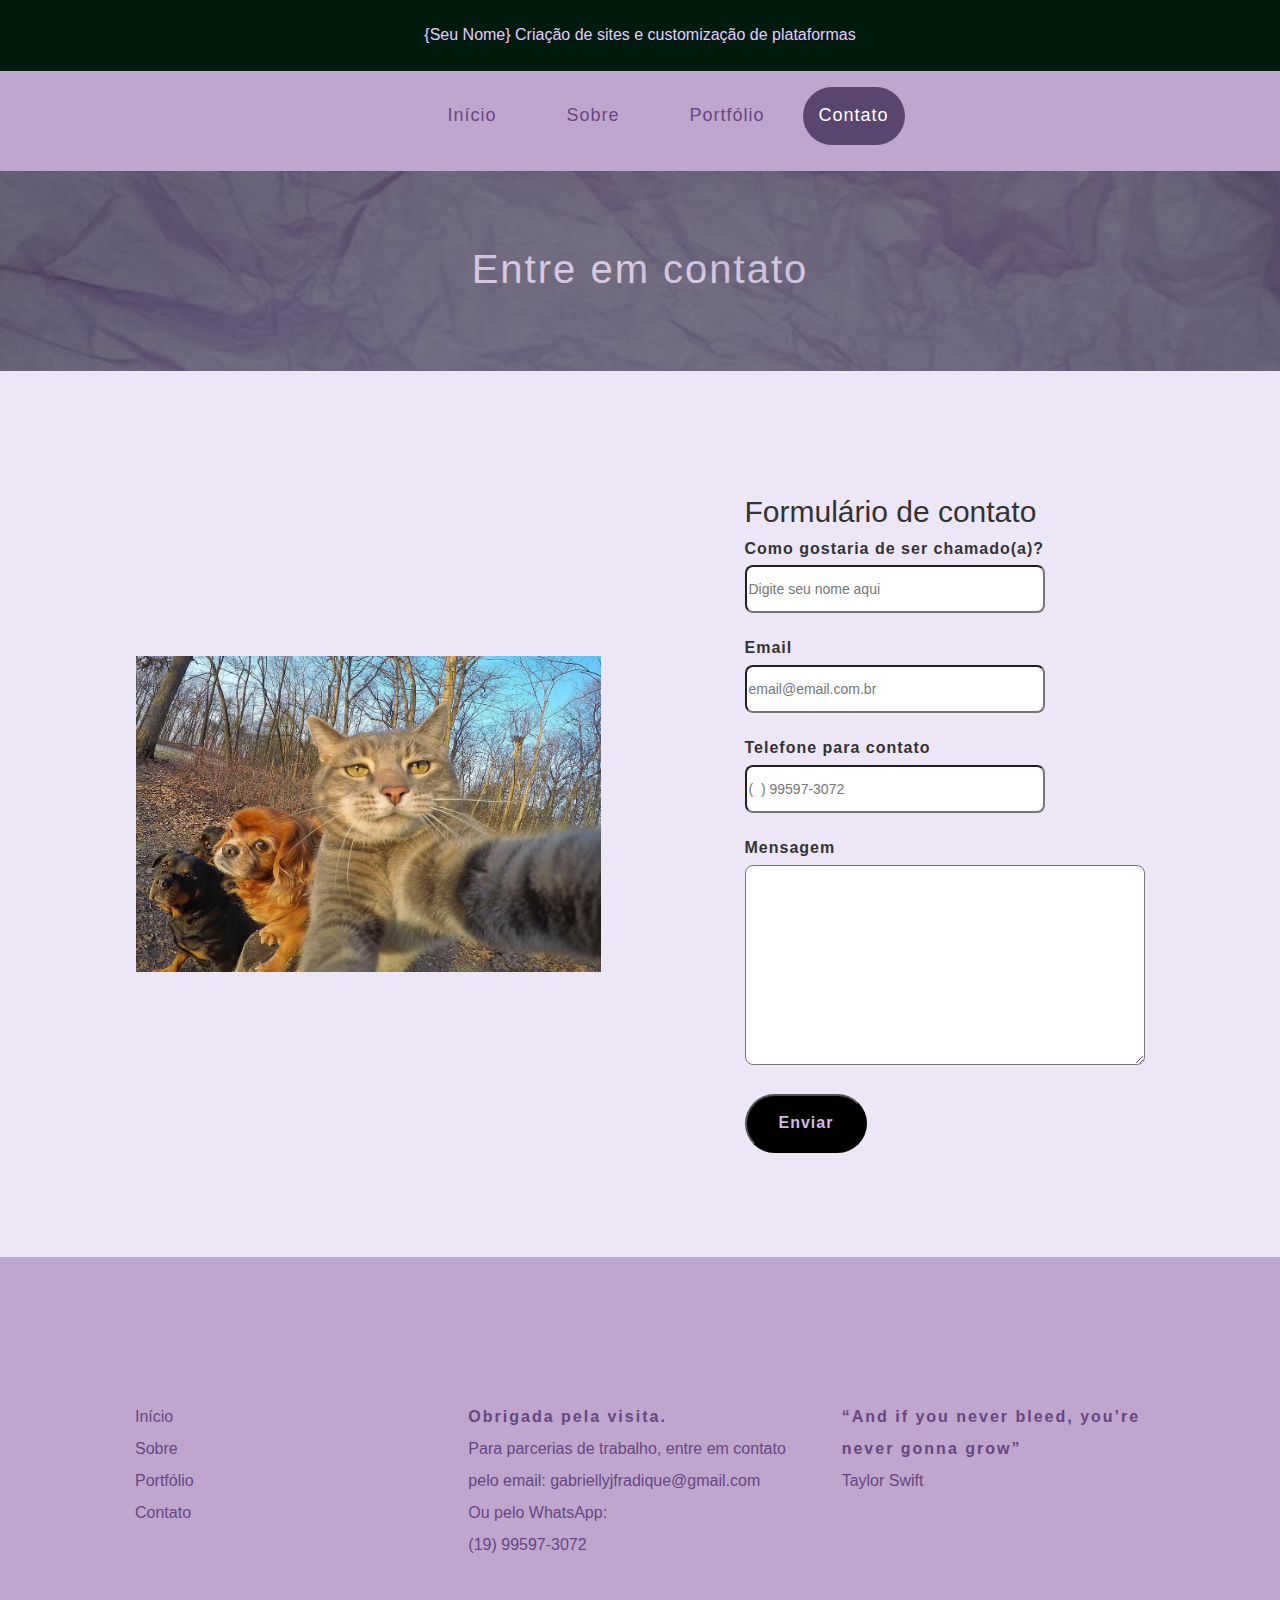
<file: site-modelo/pages/contato.html>
<!DOCTYPE html>
<html>
<head>
    <meta charset="UTF-8">
    <meta name="viewport" content="width=device-width, initial-scale=1.0">
    <title>Seu Nome - Criação de sites e customização de plataformas</title>
    <link rel="stylesheet" href="../css/estilo-modelo.css">
    <link rel="stylesheet" href="https://maxcdn.bootstrapcdn.com/bootstrap/3.4.1/css/bootstrap.min.css">
</head>
<body>
    <div class="toponav">
    <header class="topo">
    {Seu Nome} Criação de sites e customização de plataformas
    </header>
    <nav>
    <ul>
        <li class="nav-topo"><a href="../index.html">Início</a></li>
        <li class="nav-topo"><a href="../pages/informacoes-pessoais.html">Sobre</a></li>
     <!--   <li class="nav-topo"><a href="../pages/objetivos-profissionais.html">Objetivos profissionais</a></li> -->
        <!-- <li class="nav-topo"><a href="#">Currículo</a></li> -->
        <li class="nav-topo"><a href="../pages/portfolio.html">Portfólio</a></li>
        <li class="nav-topo-active">Contato</a></li>
    </ul>
    </nav>
    </div>
    <main>
        <!--Seção imagem do topo das páginas-->
        <section class="bloco-imagem-paginas">
            <div class="bg-txt">
            <p>Entre em contato</p>
            </div>
        </section>
        <!--Seção de contato - formulário -->
        <section class="bloco-contato">
            <div class="foto-esquerda">
                <img src="../img/gatinho.jpg"
                alt="Imagem de letreito em led on de se lê Everything is connected"
                width="465" height="316">
            </div>
            <div class="txt-direita">
                <h2 class="titulo-texto">Formulário de contato</h2>
                <form class="form-contato">
                    <label class="form-label" for="nome">Como gostaria de ser chamado(a)?</label><br>
                    <input class="form-input" type="text" id="nome" placeholder="Digite seu nome aqui"><br>
                    <label class="form-label" for="email">Email</label><br>
                    <input class="form-input" type="email" id="email" placeholder="email@email.com.br"><br>
                    <label class="form-label" for="telefone">Telefone para contato</label><br>
                    <input class="form-input" type="number" id="telefone" placeholder="(  ) 99597-3072"><br>
                    <label class="form-label">Mensagem</label><br>
                    <textarea class="form-input-mensagem" type="text" id="mensagem" name="mensagem"></textarea><br>
                    <input type="button" class="botao-form" value="Enviar"></input>
                </form>
            </div>
        </section>
    </main>
    <footer>
        <div class="container-fluid">
            <div class="row">
                <div class="col-sm-4">
                    <ul>
                        <li class="nav-rodape"><a href="../site-modelo/index.html">Início</a></li>
                        <li class="nav-rodape"><a href="../site-modelo/pages/informacoes-pessoais.html">Sobre</a></li>
                       <!-- <li class="nav-rodape"><a href="../site-modelo/pages/objetivos-profissionais.html">Objetivos profissionais</a></li> -->
                        <!-- <li class="menu-rodape"><a href="#">Currículo</a></li> -->
                        <li class="nav-rodape"><a href="../site-modelo/pages/portfolio.html">Portfólio</a></li>
                        <li class="nav-rodape"><a href="../site-modelo/pages/contato.html">Contato</a></li>
                    </ul>
                </div>
                <div class="col-sm-4">
                    <spam style="font-weight: bold; letter-spacing: 2px; line-height: 30px;">Obrigada pela visita.</spam><br>
                    <spam>Para parcerias de trabalho, 
                    entre em contato pelo email: gabriellyjfradique@gmail.com</spam><br>
                    <spam>Ou pelo WhatsApp:</spam><br>
                    <spam>(19) 99597-3072</spam>
                </div>
                <div class="col-sm-4">
                    <spam style="font-weight: bold; letter-spacing: 2px;">“And if you never bleed, you’re never gonna grow”</spam><br>
                    <spam>Taylor Swift</spam>
              </div>
            </div>
        </div>
    </footer>
</body>
</html>
</file>
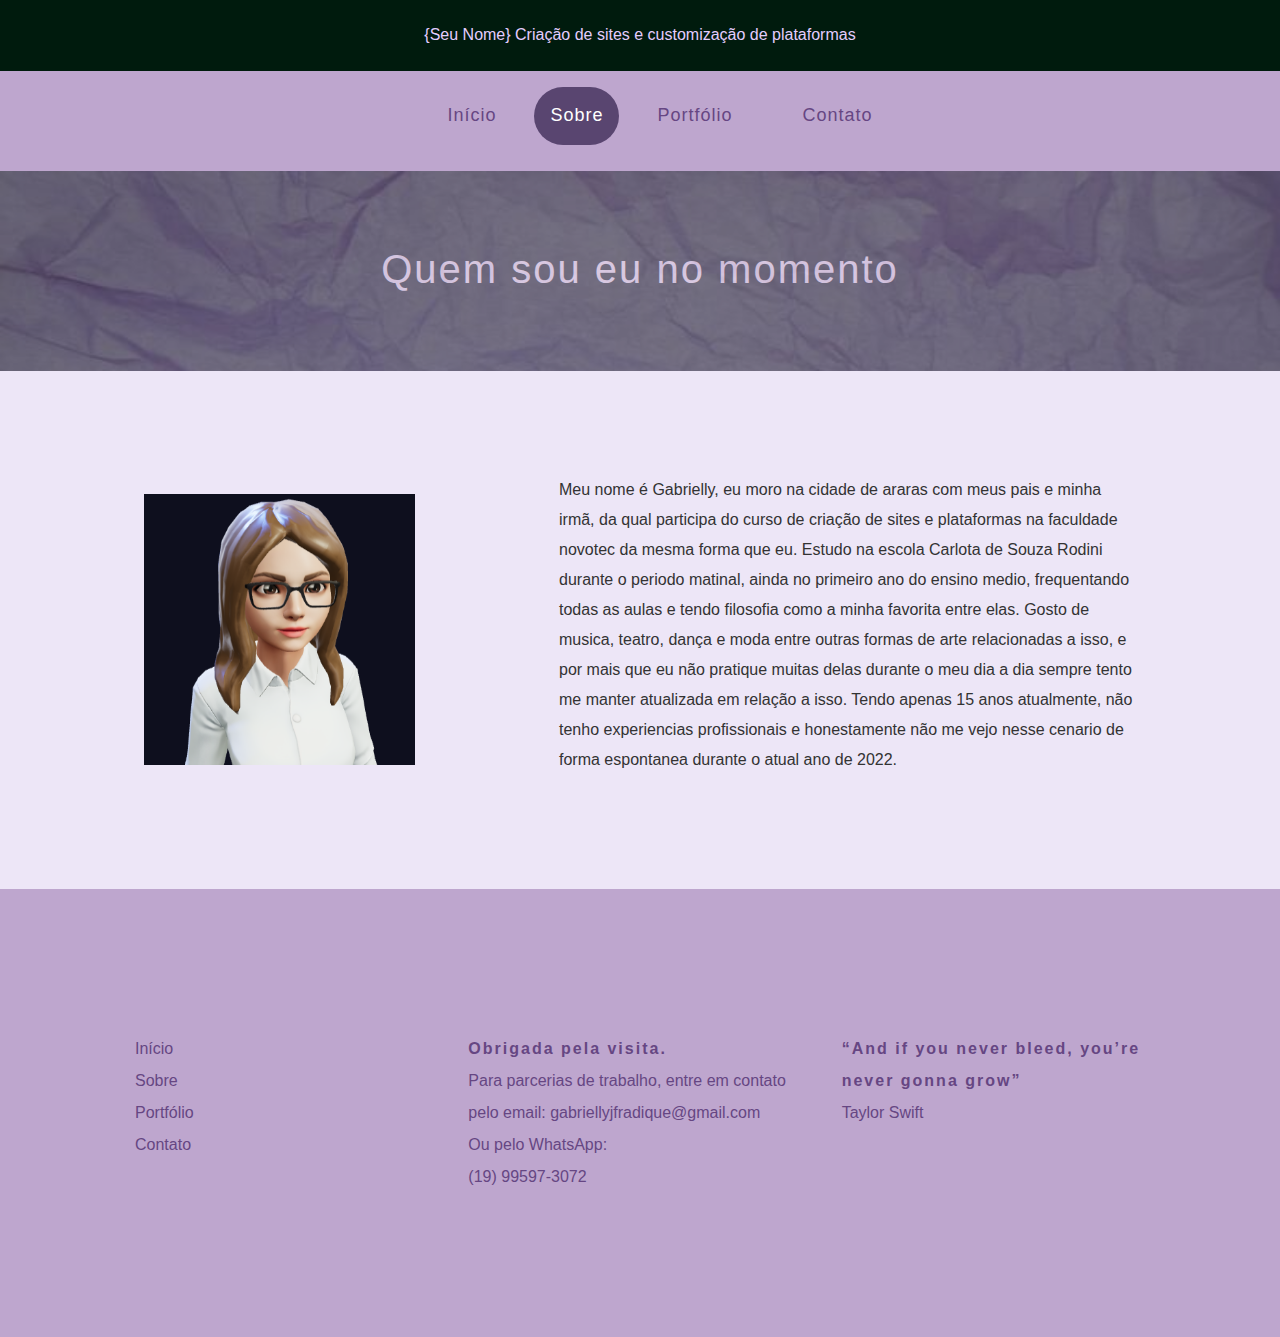
<file: site-modelo/pages/informacoes-pessoais.html>
<!DOCTYPE html>
<html>
<head>
    <meta charset="UTF-8">
    <meta name="viewport" content="width=device-width, initial-scale=1.0">
    <title>Seu Nome - Criação de sites e customização de plataformas</title>
    <link rel="stylesheet" href="../css/estilo-modelo.css">
    <link rel="stylesheet" href="https://maxcdn.bootstrapcdn.com/bootstrap/3.4.1/css/bootstrap.min.css">
</head>
<body>
    <div class="toponav">
    <header class="topo">
    {Seu Nome} Criação de sites e customização de plataformas
    </header>
    <nav>
    <ul>
        <li class="nav-topo"><a href="../index.html"> Início</a></li>
        <li class="nav-topo-active">Sobre</a></li>
      <!--  <li class="nav-topo"><a href="../pages/objetivos-profissionais.html">Objetivos profissionais</a></li> -->
        <!-- <li class="nav-topo"><a href="#">Currículo</a></li> -->
        <li class="nav-topo"><a href="../pages/portfolio.html">Portfólio</a></li>
        <li class="nav-topo"><a href="../pages/contato.html">Contato</a></li>
    </ul>
    </nav>
    </div>
    <main>
        <!--Seção imagem do topo das páginas-->
        <section class="bloco-imagem-paginas">
            <div class="bg-txt">
            <p>Quem sou eu no momento</p>
            </div>
        </section>
        <!-- Seção objetivos profissionais (imagem na esquerda e texto na direita) -->
        <section class="bloco-objetivos-profissionais">
            <div class="foto-esquerda">
                <img src="../img/avatar.png"
                alt="Imagem de um alvo preto e branco com dardo amarelo próximo ao centro"
                width="271" height="271">
            </div>
            <div class="txt-direita">
                <p class="corpo">
                    Meu nome é Gabrielly, eu moro na cidade de araras 
com meus pais e minha irmã, da qual participa do curso de criação de sites 
e plataformas na faculdade novotec da mesma forma que eu.
Estudo na escola Carlota de Souza Rodini durante o periodo matinal, ainda no primeiro ano do ensino medio, frequentando todas as aulas e tendo filosofia como a minha favorita entre elas.
Gosto de musica, teatro, dança e moda entre outras formas de arte relacionadas a isso, e por mais que eu não pratique muitas delas durante o meu dia a dia sempre tento me manter atualizada em relação a isso.
Tendo apenas 15 anos atualmente, não tenho experiencias profissionais 
e honestamente não me vejo nesse cenario de forma espontanea durante 
o atual ano de 2022.

            </div>
        </section>
    </main>
    <footer>
        <div class="container-fluid">
            <div class="row">
                <div class="col-sm-4">
                    <ul>
                        <li class="nav-rodape"><a href="../site-modelo/index.html">Início</a></li>
                        <li class="nav-rodape"><a href="../site-modelo/pages/informacoes-pessoais.html">Sobre</a></li>
                     <!--   <li class="nav-rodape"><a href="../site-modelo/pages/objetivos-profissionais.html">Objetivos profissionais</a></li> -->
                        <!-- <li class="menu-rodape"><a href="#">Currículo</a></li> -->
                        <li class="nav-rodape"><a href="../site-modelo/pages/portfolio.html">Portfólio</a></li>
                        <li class="nav-rodape"><a href="../site-modelo/pages/contato.html">Contato</a></li>
                    </ul>
                </div>
                <div class="col-sm-4">
                    <spam style="font-weight: bold; letter-spacing: 2px; line-height: 30px;">Obrigada pela visita.</spam><br>
                    <spam>Para parcerias de trabalho, 
                    entre em contato pelo email: gabriellyjfradique@gmail.com</spam><br>
                    <spam>Ou pelo WhatsApp:</spam><br>
                    <spam>(19) 99597-3072</spam>
                </div>
                <div class="col-sm-4">
                    <spam style="font-weight: bold; letter-spacing: 2px;">“And if you never bleed, you’re never gonna grow”</spam><br>
                    <spam>Taylor Swift</spam>
              </div>
            </div>
        </div>
    </footer>
</body>
</html>
</file>
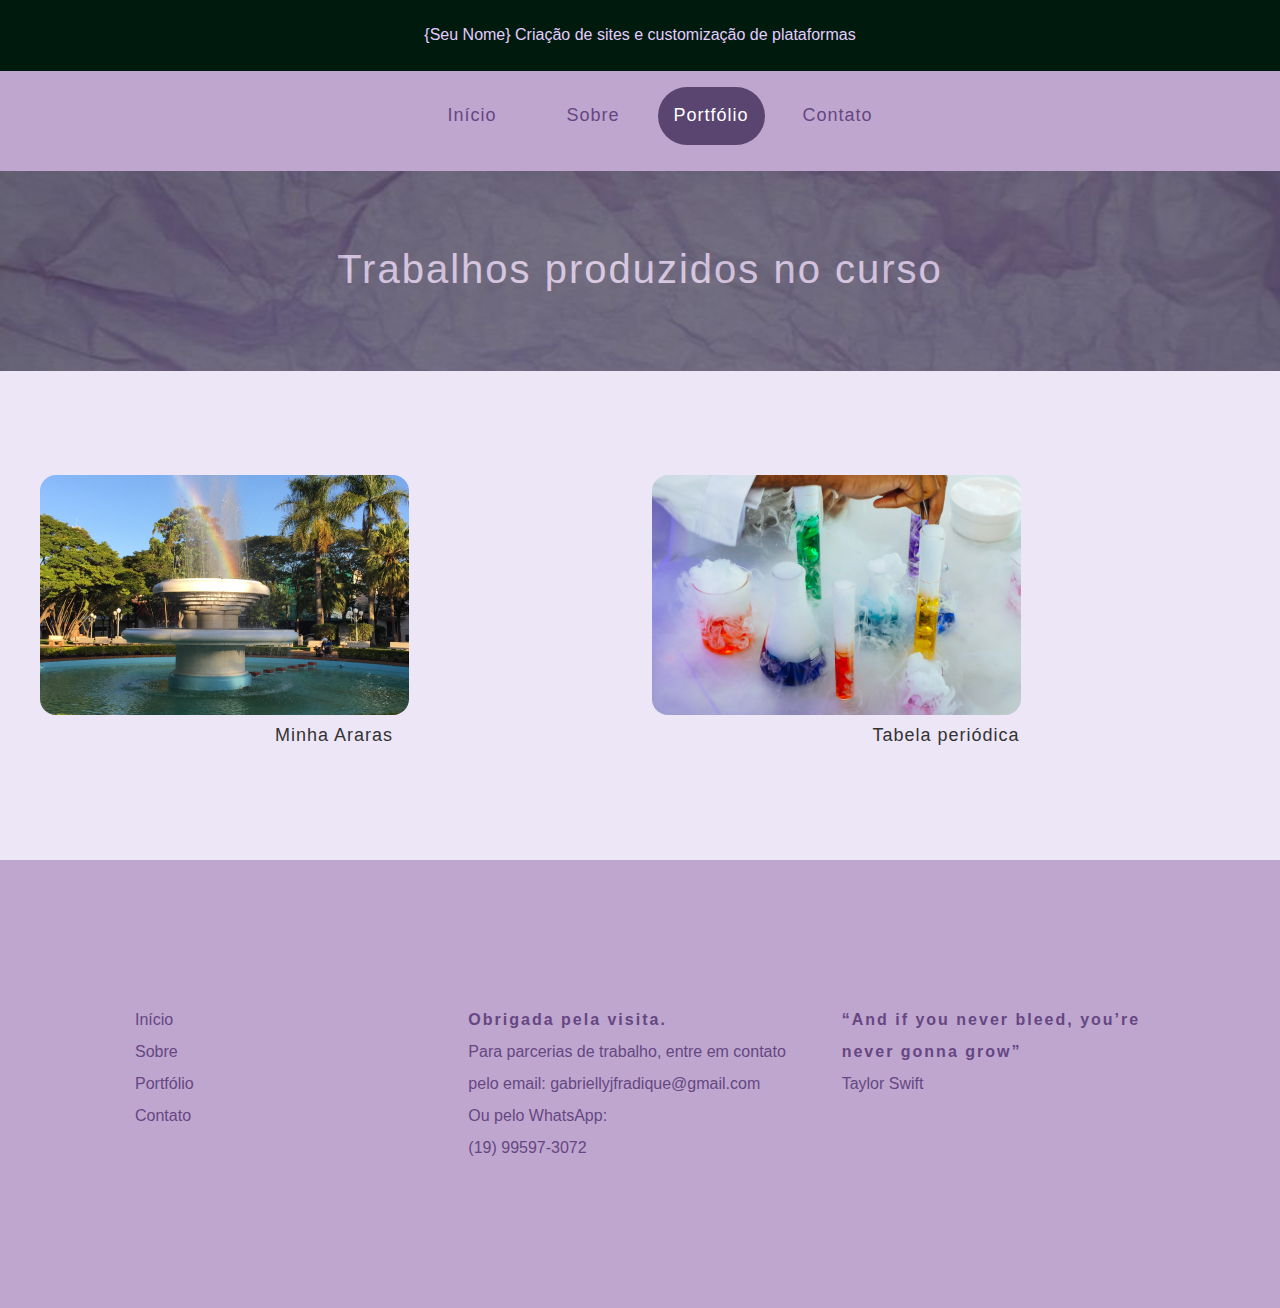
<file: site-modelo/pages/portfolio.html>
<!DOCTYPE html>
<html>
<head>
    <meta charset="UTF-8">
    <meta name="viewport" content="width=device-width, initial-scale=1.0">
    <title>Seu Nome - Criação de sites e customização de plataformas</title>
    <link rel="stylesheet" href="../css/estilo-modelo.css">
    <link rel="stylesheet" href="https://maxcdn.bootstrapcdn.com/bootstrap/3.4.1/css/bootstrap.min.css">
</head>
<body>
    <div class="toponav">
    <header class="topo">
    {Seu Nome} Criação de sites e customização de plataformas
    </header>
    <nav>
        <ul>
            <li class="nav-topo"><a href="../index.html"> Início</a></li>
            <li class="nav-topo"><a href="../pages/informacoes-pessoais.html"> Sobre</a></li>
         <!--s   <li class="nav-topo"><a href="../pages/objetivos-profissionais.html">Objetivos profissionais</a></li>  -->
            <!-- <li class="nav-topo"><a href="#">Currículo</a></li> -->
            <li class="nav-topo-active">Portfólio</a></li>
            <li class="nav-topo"><a href="../pages/contato.html">Contato</a></li>
        </ul>
    </nav>
    </div>
    <main>
        <!--Seção imagem do topo das páginas-->
        <section class="bloco-imagem-paginas">
            <div class="bg-txt">
            <p>Trabalhos produzidos no curso</p>
            </div>
        </section>
        <!-- Seção objetivos profissionais (imagem na esquerda e texto na direita) -->
        <section class="portfolio">
            <div class="portfolio-item"> <!-- onclick="window.open();" style="cursor: pointer;"&nbsp; -->
                <a href="file:///C:/Users/f290ti/AppData/Local/Temp/Rar$EXa11860.13053/minha-araras-gabrielly/index.html">
                <img class="img-portfolio" src="../img/minha-araras.png" 
                alt="">
                </a>
                <p class="legenda-portfolio">Minha Araras</p>
            </div>
            <div class="portfolio-item"> 
                <a href="https://codepen.io/gabriellyy/pen/GRQaaPr">
                <img class="img-portfolio" src="../img/tabela-periodica.png" 
                alt="">
                </a>
                <p class="legenda-portfolio">Tabela periódica</p>
            </div>
        </section>
    </main>
    <footer>
        <div class="container-fluid">
            <div class="row">
                <div class="col-sm-4">
                    <ul>
                        <li class="nav-rodape"><a href="../index.html">Início</a></li>
                        <li class="nav-rodape"><a href="../pages/informacoes-pessoais.html">Sobre</a></li>
                       <!-- <li class="nav-rodape"><a href="../pages/objetivos-profissionais.html">Objetivos profissionais</a></li> -->
                        <!-- <li class="menu-rodape"><a href="#">Currículo</a></li> -->
                        <li class="nav-rodape"><a href="../pages/portfolio.html">Portfólio</a></li>
                        <li class="nav-rodape"><a href="../pages/contato.html">Contato</a></li>
                    </ul>
                </div>
                <div class="col-sm-4">
                    <spam style="font-weight: bold; letter-spacing: 2px; line-height: 30px;">Obrigada pela visita.</spam><br>
                    <spam>Para parcerias de trabalho, 
                    entre em contato pelo email: gabriellyjfradique@gmail.com</spam><br>
                    <spam>Ou pelo WhatsApp:</spam><br>
                    <spam>(19) 99597-3072</spam>
                </div>
                <div class="col-sm-4">
                    <spam style="font-weight: bold; letter-spacing: 2px;">“And if you never bleed, you’re never gonna grow”</spam><br>
                    <spam>Taylor Swift</spam>
              </div>
            </div>
        </div>
    </footer>
</body>
</html>
</file>
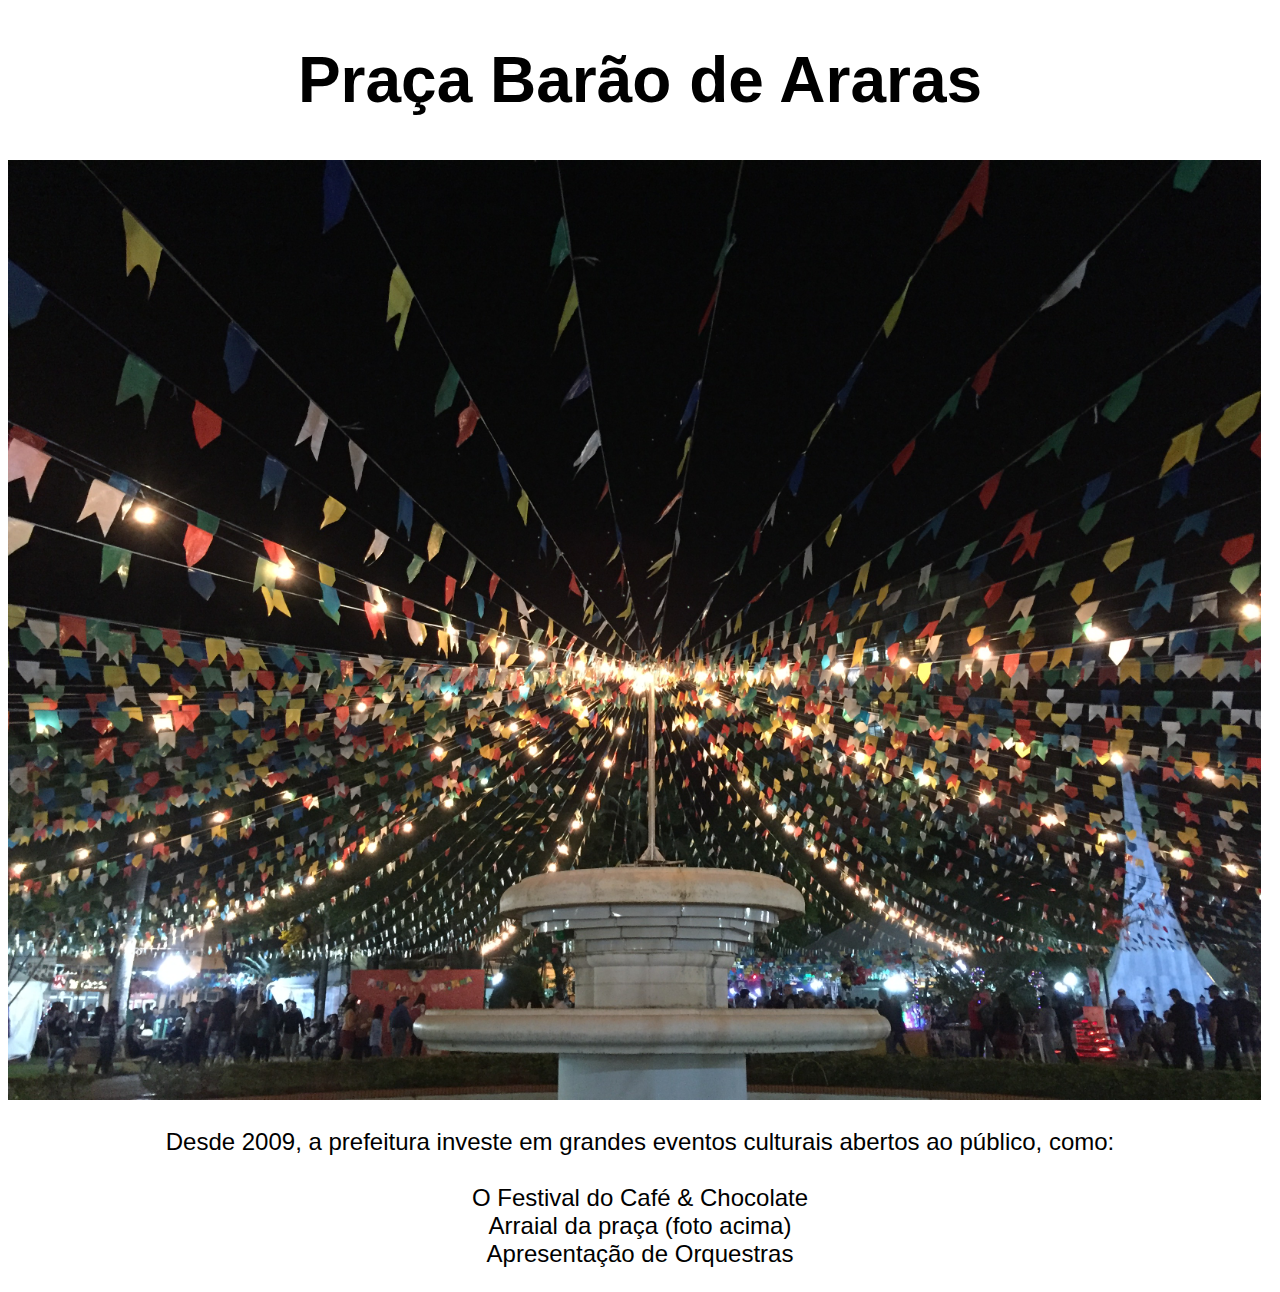
<file: site-modelo/pages/minha-araras/paginas/praca-barao-de-araras.html>
<!DOCTYPE html>
<html>
    <head>  
        <title>Praça Barão de Araras</title>

        <style>

        .title{
            font-size: 64px;
            text-align: center;
            font-family: Arial, Helvetica, sans-serif;
        }

        .corpo1 {
            font-size: 24px;
            text-align: center;
            font-family: Arial, Helvetica, sans-serif;
        }

        </style>
    </head>
    <body>
        <h1 class="title">Praça Barão de Araras</h1>
        <img src="../imagens/festa-junina-praca.JPG" alt="Festa junina na praça Barão de Araras"
        height="940">

        <p class="corpo1">Desde 2009, a prefeitura investe em grandes eventos culturais abertos ao público, como:<br><br>
            O Festival do Café & Chocolate<br>
            Arraial da praça (foto acima)<br>
            Apresentação de Orquestras

    </body>
</html>
</file>
<file: site-modelo/css/estilo-modelo.css>
/* Estilo do topo - todas as páginas */
.topo{
  font-size: 16px;
  font-weight: regular;
  font-family: Arial, Helvetica, sans-serif;
  text-align: center;
  margin:0;
  padding-top: 24px;
  padding-bottom: 24px;
  background-color: #001b0d;
  color: #e4cdff;
}
/* Estilo da navegação - menu - todas as páginas*/
nav{
  font-size: 18px;
  font-family: Arial, Helvetica, sans-serif;
  text-align: center;
  letter-spacing: 1px;
  padding: 16px;
  margin: 0;
  background-color: #bea6ce;
}
.nav-topo{
  margin: 0;
  padding-right: 16px;
  padding-left: 16px;
  display: inline-flex;
  }
.nav-topo a{
  padding-right: 16px;
  padding-left: 16px;
  color: #664683;
}
.nav-topo a:hover{
  text-decoration: underline;
  padding: 16px;
  background-color:#8b4ab6;
  color: #e4cdff;
  border-radius: 80px;
  display: inline-flex;
  /* text-decoration: none; */ 
}  
.nav-topo-active{
  margin: 0;
  padding: 16px;
  background-color: #594570;
  color: #ffffff;
  border-radius: 80px;    
  display: inline-flex;
}
.toponav{
  position: sticky;
  top: 0;
  z-index: 2;
}
/* Estilos da página inicial - index */
/* Estilo da seção principal: vídeo no background */
.bloco-video{
  position: relative;
  width: 100%;
  height: 75vh;
  display: flex;
  align-items: center;
  justify-content: center;
  overflow: hidden;
 }
.txt-video{
  z-index: 1;
  text-align: center;
  width: 800px;
  color: rgb(255, 255, 255);
  text-align: center;
  font-family: Arial, Helvetica, sans-serif;
  justify-content: center;
  align-items: center;
 }
.titulo-video {
  font-size:80px;
  line-height: 104px;
  letter-spacing: 2px;
  color: #bea6ce;
}
.subtitulo-video {
  font-size:56px;
  line-height: 72px;
  letter-spacing: 1px;
}
.video-container {
  position: absolute;
  top: 30;
  left: 0;
  width: 100%;
}
.color-overlay {
  position: absolute;
  top: 30;
  left: 0;
  width: 100%;
  height: 100%;
  background-color:rgb(0, 0, 0);
  opacity: 0.5;
}
/* Seção centralizada: texto + chamada para ação (botão) */
.bloco-centralizado-cta{
  align-items: center;
  text-align: center;
  padding-top: 56px;
  padding-bottom: 56px;
  padding-right: 144px;
  padding-left: 144px;
  font-family: Arial, Helvetica, sans-serif;
  color: #664683;
  background-color: #bea6ce;
}
.titulo-centro{
  font-size:40px;
  font-weight: bold;
  line-height: 64px;
}
.texto-centro{
  font-size:18px;
  line-height: 40px;
}
/* Seção objetivos profissionais (imagem na esquerda e texto na direita) */
.bloco-objetivos-profissionais{
  display: inline-flex;
  margin-left: auto;
  margin-right: auto;
  background-color: #ede6f7;
  padding-bottom: 104px;
  padding-top: 104px;
  padding-right: 144px;
  padding-left: 144px;
  align-items: center;
  width: 100%;
  justify-content: center;
}
.foto-esquerda{
  display: block;
  position: relative;
  float: left;
}
.txt-direita{
  display: block;
  position: relative;
  float: right;
  padding-left: 144px;
}
/* Seção do currículo (imagem na direita e texto na esquerda) */
.bloco-curriculo{
  display: inline-flex;
  margin-left: auto;
  margin-right: auto;
  background-color: #e4cdff;
  padding-bottom: 104px;
  padding-top: 104px;
  padding-right: 144px;
  padding-left: 144px;
  align-items: center;
  width: 100%;
  justify-content: center;
}
.foto-direita{
  display: block;
  position: relative;
  float: right;
}
.txt-esquerda{
  display: block;
  position: relative;
  float: left;
  padding-right: 80px;
}
.corpo{
  font-size:16px;
  line-height: 30px;
}
/* Seção de contato - formulário */
.bloco-contato{
  display: inline-flex;
  margin-left: auto;
  margin-right: auto;
  background-color: #ede6f7;
  padding-bottom: 104px;
  padding-top: 104px;
  padding-right: 144px;
  padding-left: 144px;
  align-items: center;
  width: 100%;
  justify-content: center;
}
/* Footer - todas as páginas */
footer{
  color: #664683;  
  background-color: #bea6ce;
  padding-top: 104px;
  padding-bottom: 104px;
  padding-left: 80px;
  padding-right: 80px;
  justify-content: center;
  align-items: center;
  text-align: left;
  font-family: Arial, Helvetica, sans-serif;
}
.container-fluid{
  text-decoration:none;
  justify-content: center;
  align-items: center;
  font-size: 16px;
  line-height: 32px;
}
.col-sm-4{
  text-decoration:none;
  justify-content: center;
  align-items: center;
  text-align: left;
  padding-bottom: 40px;
  padding-top: 40px;
}
.nav-rodape {
  margin-right: 40px;
  text-align: left;
  text-decoration: none;
  list-style-type: none;
} 
.nav-rodape a{
  margin-right: 40px;
  text-align: left;
  text-decoration: none;
  list-style-type: none;
  color: #664683;
} 
.nav-rodape a:hover{
  margin-right: 40px;
  text-align: left;
  text-decoration: underline;
  list-style-type: none;
  color: #664683;
} 
/* Página de contato - form */
.titulo-formulario{
  font-size: 40px;
  margin-bottom: 48px;
}
.form-label{
  font-size: 16px;
  letter-spacing: 1px;
}
.form-input{
  outline: transparent;
  border-radius: 8px;
  margin-bottom: 24px;
  width: 300px;
  height: 48px;
}
.form-input-mensagem{
  border-radius: 8px;
  margin-bottom: 24px;
  width: 400px;
  height: 200px;
}
.form-input:focus{
  border-bottom: 4px solid #FFD12D;
  border-radius: 8px;
  margin-bottom: 24px;
  width: 300px;
  height: 48px;
}
.img-form{
  margin-right: 80px;
}
.botao-form{
  background-color: black;
  color: #d1bae7;
  font-size: 16px;
  font-weight: bold;
  letter-spacing: 1px;
  padding-right: 32px;
  padding-left: 32px;
  padding-top: 16px;
  padding-bottom: 16px;
  border-radius: 40px;
}
input::-webkit-outer-spin-button,
input::-webkit-inner-spin-button {
  -webkit-appearance: none;
  margin: 0;
}
/* Botões */
.cta-primary{
  background-color: #000000;
  color: #d1bae7;
  padding-top:16px;
  padding-bottom:16px;
  padding-right: 32px;
  padding-left: 32px;
  font-family: Arial, Helvetica, sans-serif;
  border-radius: 80px;
  border: none;
  letter-spacing: 2px;
  font-weight: bold;
  font-size: 16px;
  margin-top: 24px;
}
.cta-secundario{
  border:2px solid #e4cdff;
  color: #e4cdff;
  background-color: black;
  padding-top:16px;
  padding-bottom:16px;
  padding-right: 32px;
  padding-left: 32px;
  font-family: Arial, Helvetica, sans-serif;
  border-radius: 80px;
  letter-spacing: 2px;
  font-weight: bold;
  font-size: 16px;
  margin-top: 32px;
}
.cta-secundario-botao{
  border:2px solid #e4cdff;
  color: #e4cdff;
  background-color: black;
  padding-top:16px;
  padding-bottom:16px;
  padding-right: 32px;
  padding-left: 32px;
  font-family: Arial, Helvetica, sans-serif;
  border-radius: 80px;
  letter-spacing: 2px;
  font-weight: bold;
  font-size: 16px;
  margin-top: 32px;
}
.cta-secundario-botao a{
  border:2px solid #e4cdff;
  color: #e4cdff;
  background-color: black;
  padding-top:16px;
  padding-bottom:16px;
  padding-right: 32px;
  padding-left: 32px;
  font-family: Arial, Helvetica, sans-serif;
  border-radius: 80px;
  letter-spacing: 2px;
  font-weight: bold;
  font-size: 16px;
  margin-top: 32px;
}
/* Img topo das páginas */
.bloco-imagem-paginas{
  height: 200px;
  width: 100%;
  background: url(../img/textura-de-fundo-do-tecido-papel-roxo-cretado-enrugado-fechar-com-cor-púrpura-tecidular-209143979.jpg);
  background-size: cover;
  background-repeat: no-repeat;
}
.bg-txt{
  background-color: #001b0d;
  opacity: 0.4;
  height: 100%;
}
.bg-txt p{
  font-size: 40px;
  letter-spacing: 2px;
  color: white;
  text-align: center;
  justify-content: center;
  align-items: center;
  padding-top: 70px;
}
/* Página do Portfólio - grid */
.portfolio{
  display: grid;
  gap: 24px;
  grid-template-columns: repeat(auto-fit, minmax(300px, 1fr));
  padding-top: 104px;
  padding-bottom: 104px;
  padding-left: 40px;
  padding-right: 40px;
  background-color: #ede6f7;
}
.portfolio-item{
  display: flexbox;
  justify-content: center;
  align-items: center;
}
.img-portfolio{
  border-radius: 16px;
}
.legenda-portfolio{
  font-size: 18px;
  letter-spacing: 1px;
  margin: 8px;
  text-align: center;
}
</file>
